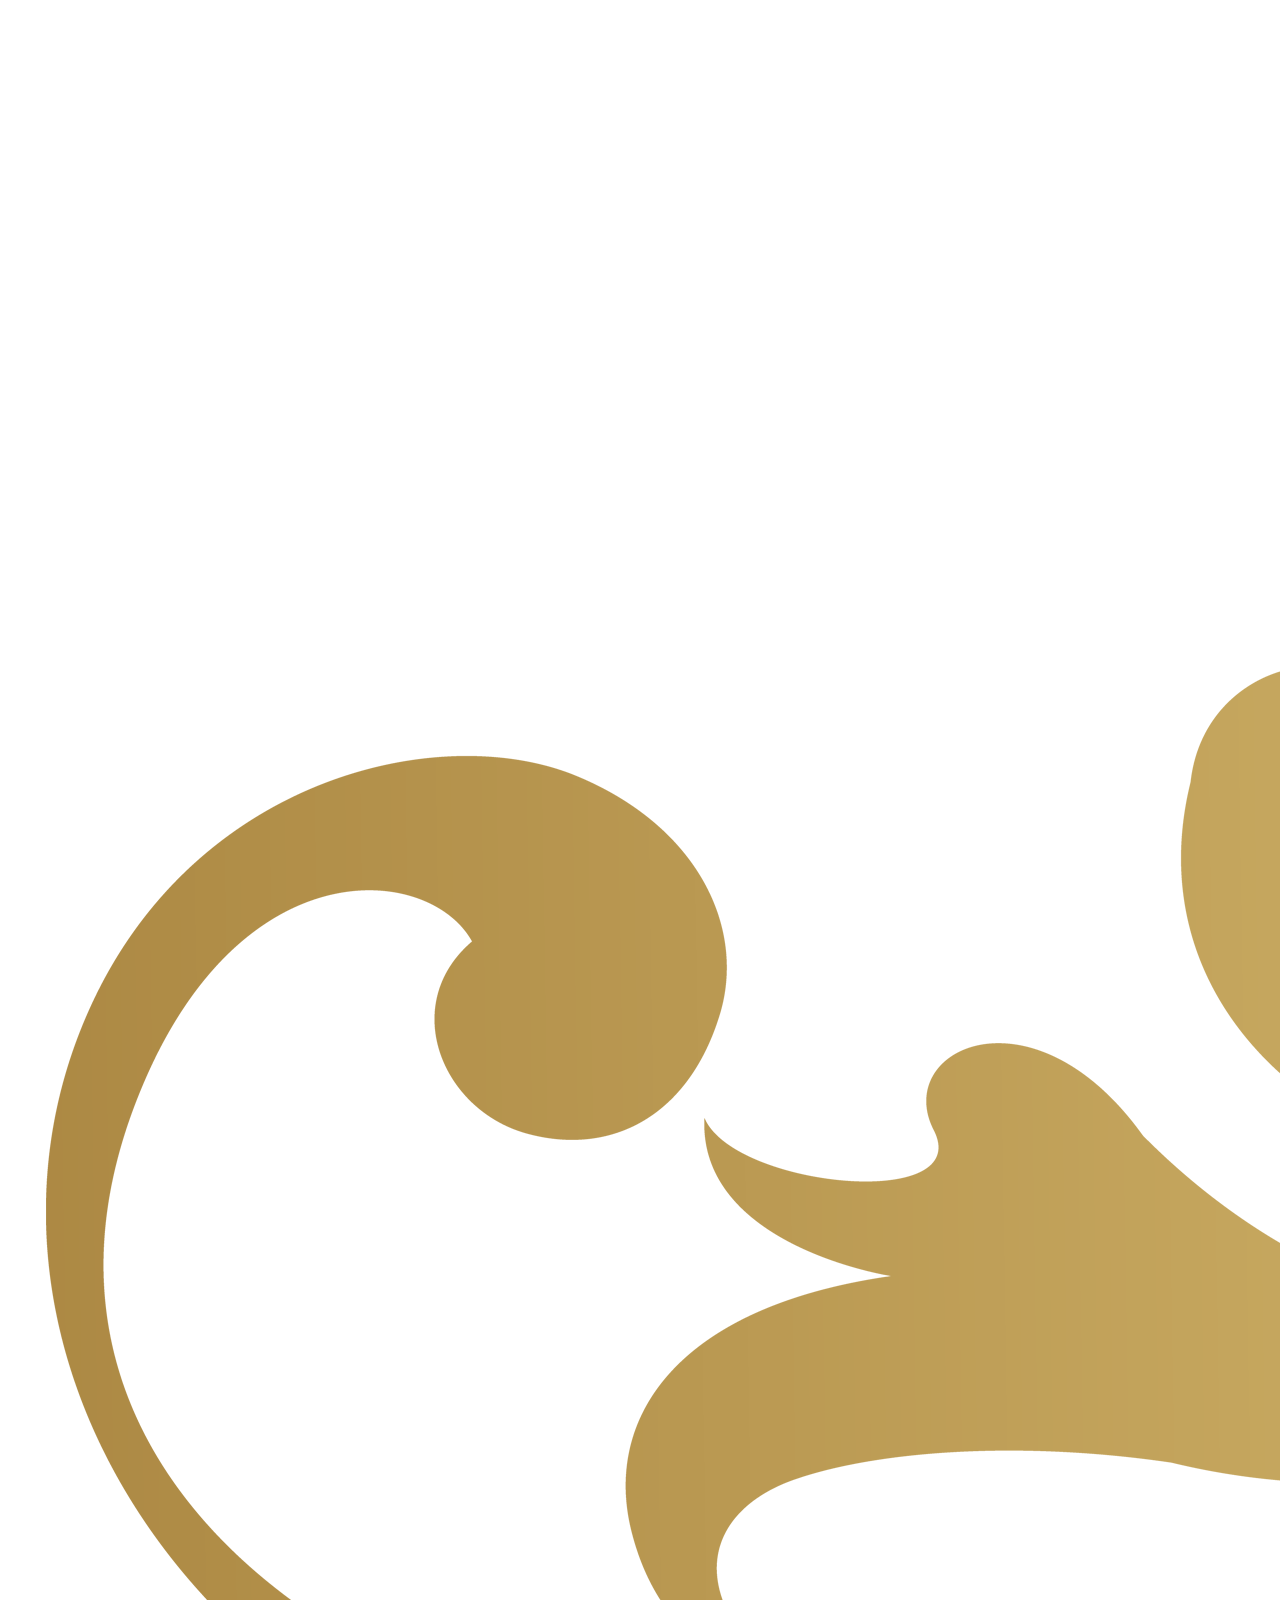
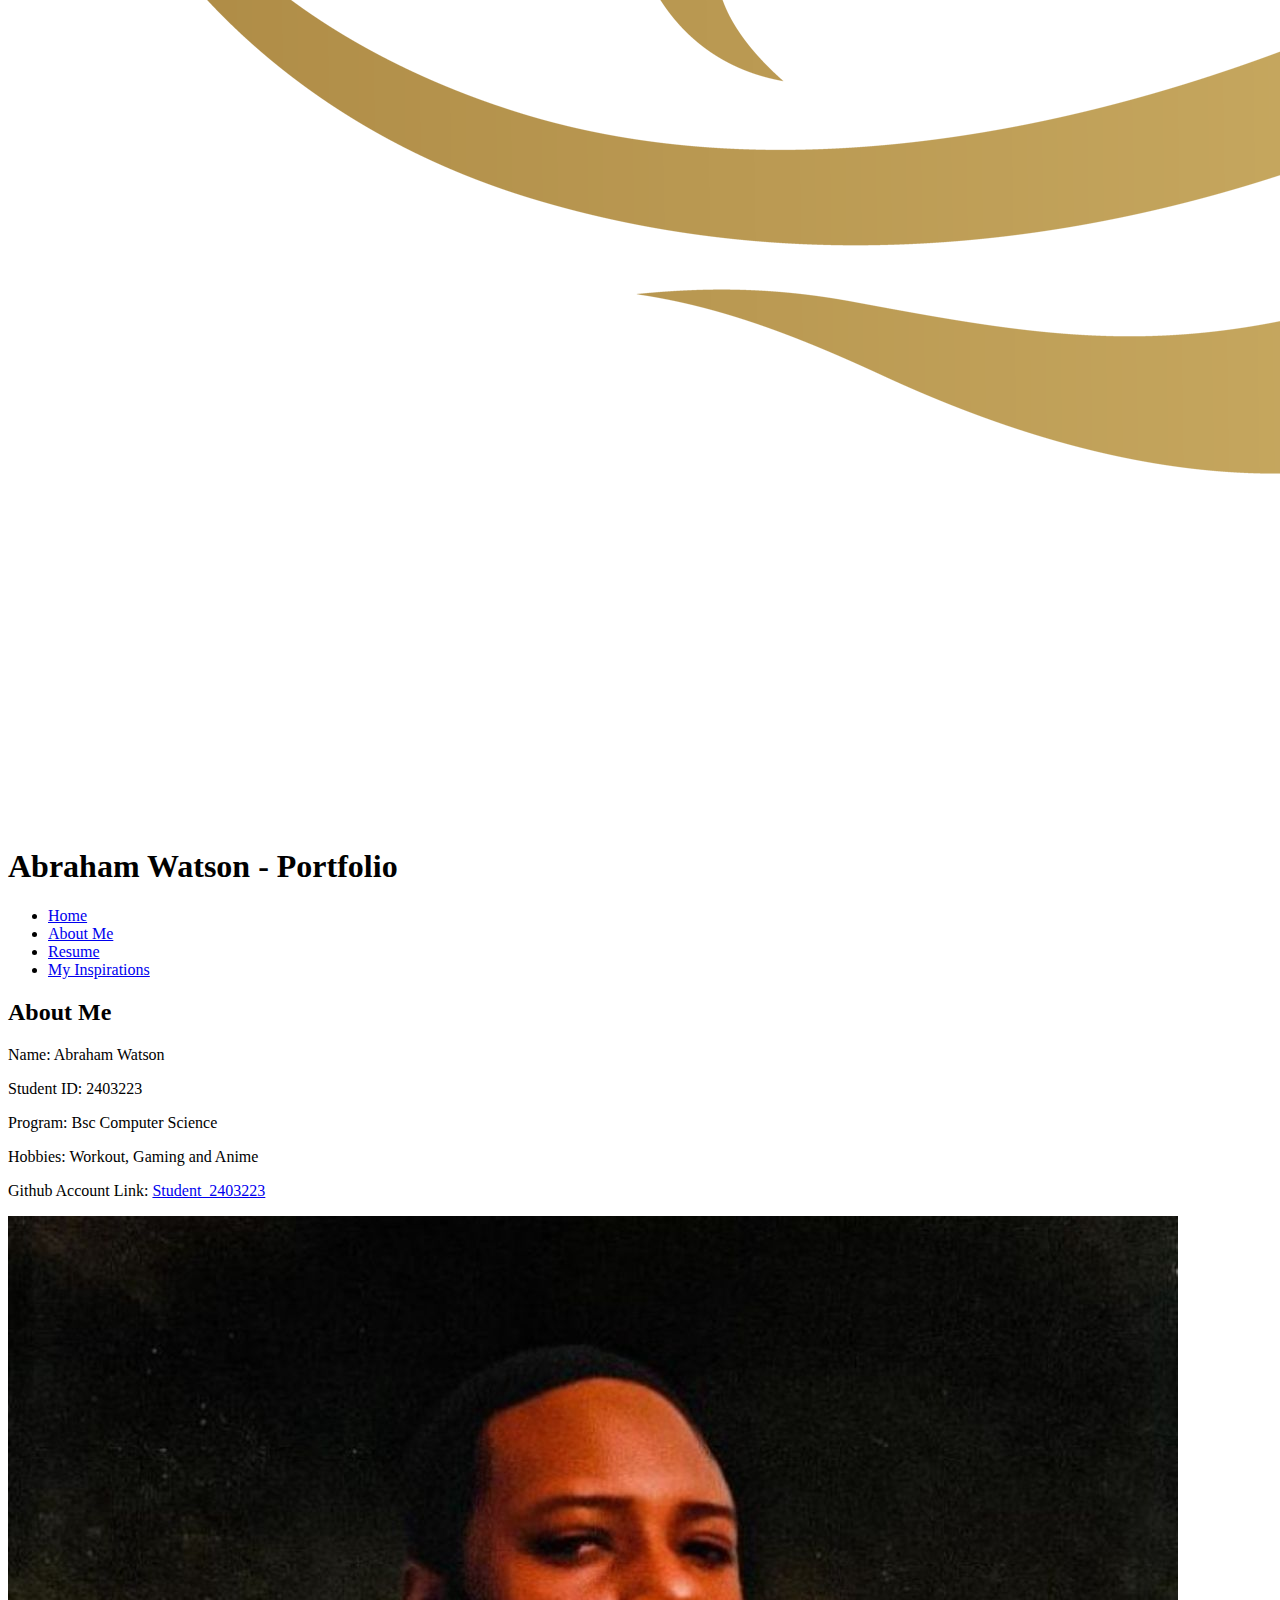
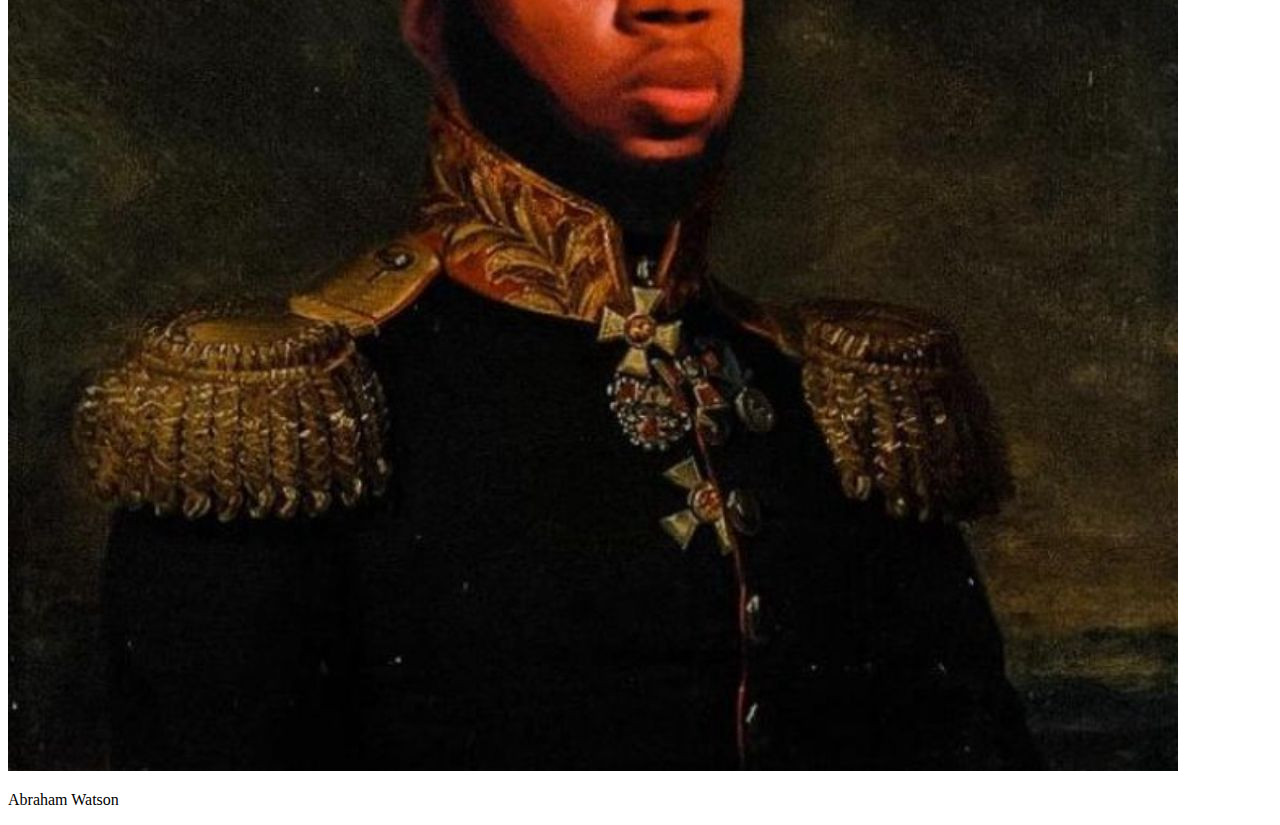
<file: 2403223_IA1_S1AY26/Codes/index.html>
<!DOCTYPE html>
<html lang="en">
<head>
    <meta charset="UTF-8">
    <meta name="viewport" content="width=device-width, initial-scale=1.0">
    <title>Abraham Watson - Portfolio</title>
    <link rel="stylesheet" href="../style.css/">
</head>
<body>
        <header>
            <img src="../Assets/header.png">
            <h1>Abraham Watson - Portfolio</h1>
        </header>
        <nav>
            <ul>
                <li><a href="index.html">Home</a></li>
                <li><a href="#about">About Me</a></li>
                <li><a href="resume.html">Resume</a></li>
                <li><a href="inspiration.html">My Inspirations</a></li>
            </ul>
        </nav>
        <main>
            <div class="container">
            <section id="#about">
                <h2>About Me</h2>
                <p>Name: Abraham Watson</p>
                <p>Student ID: 2403223</p>
                <p>Program: Bsc Computer Science</p>
                <p>Hobbies: Workout, Gaming and Anime</p>
                <p>Github Account Link: <a href="https://github.com/abrahamwatson142/abrahamwatson_2403223_utech_student/tree/main">Student_2403223</a></p>
            <a href="mailto:abrahamlwatson@students.utech.edu.jm">
                <img src="../Assets/img.jpg" alt="Photo of Abraham Watson">
            </a>
            </section>
            </div>
        </main>
        <footer>
            <p>Abraham Watson</p>
        </footer>

</body>
</html>
</file>
